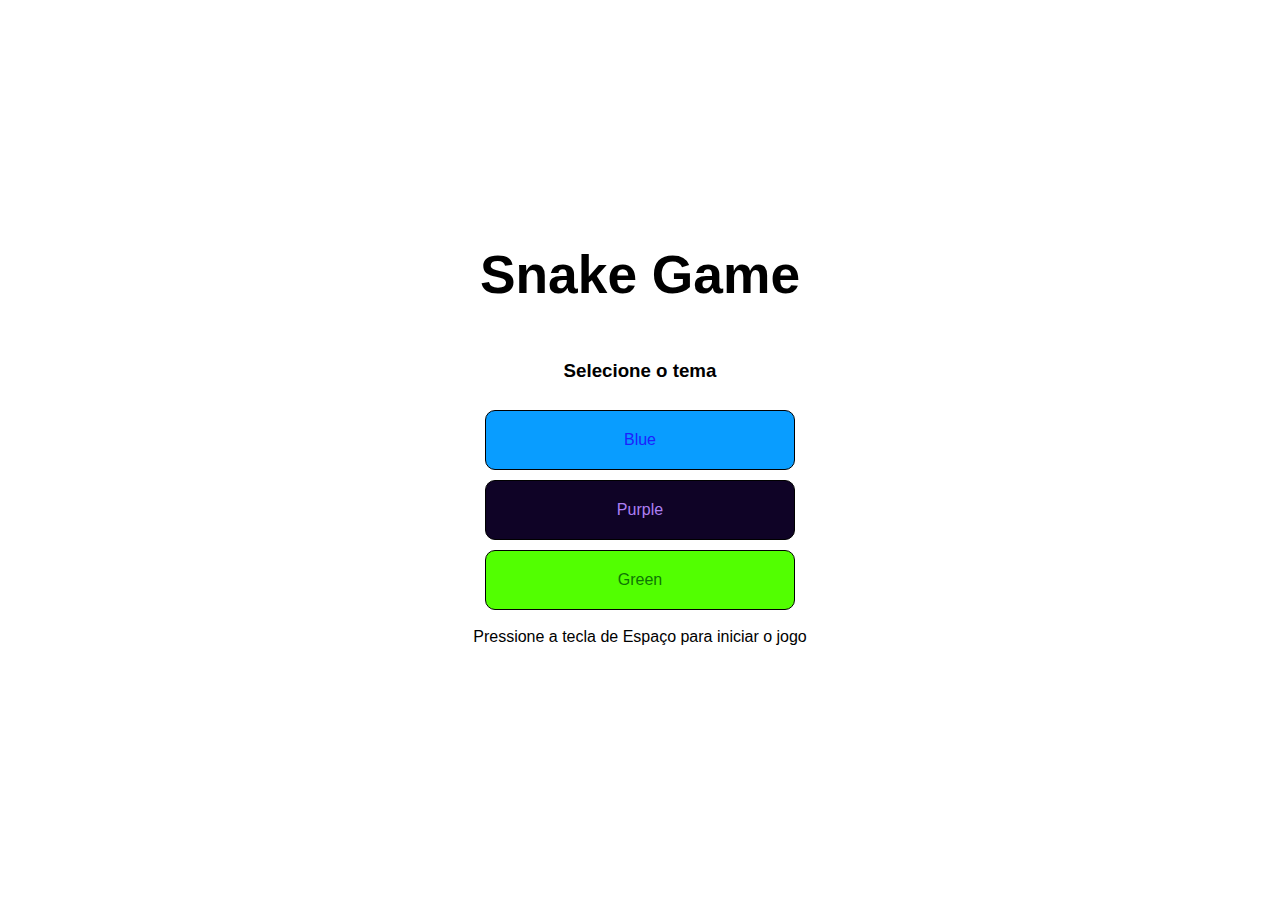
<file: index.html>
<!DOCTYPE html>
<html lang="pt-br">
<head>
    <meta charset="UTF-8">
    <meta http-equiv="X-UA-Compatible" content="IE=edge">
    <meta name="viewport" content="width=device-width">
    <title>Snake Game</title>

    <link rel="stylesheet" href="css/main.css">
</head>
<body>
    
    <section>
        <div class="game">

            <div class="game-div active">
                <div class="game-text">
                    <h1>Snake Game</h1>
                </div>

                <div class="game-options">
                    <div class="theme-title">
                        <h3>Selecione o tema</h3>
                    </div>
                    <div class="theme-options">
                        <div class="blue theme">Blue</div>
                        <div class="purple theme">Purple</div>
                        <div class="green theme">Green</div>
                    </div>
                    <div class="start">
                        <br>
                        Pressione a tecla de Espaço para iniciar o jogo
                    </div>
                </div>
            </div>

            <div class="canvas-div disabled">
                <canvas id="snake" width="512" height="512"></canvas>
            </div>
            
            <div class="score-div disabled">
                <div class="score">
                    SCORE: 0
                </div>
                <div class="record">
                    BEST SCORE: 0
                </div>
            </div>

        </div>
    </section>

    <script defer src="js/main.js"></script>
</body>
</html>
</file>
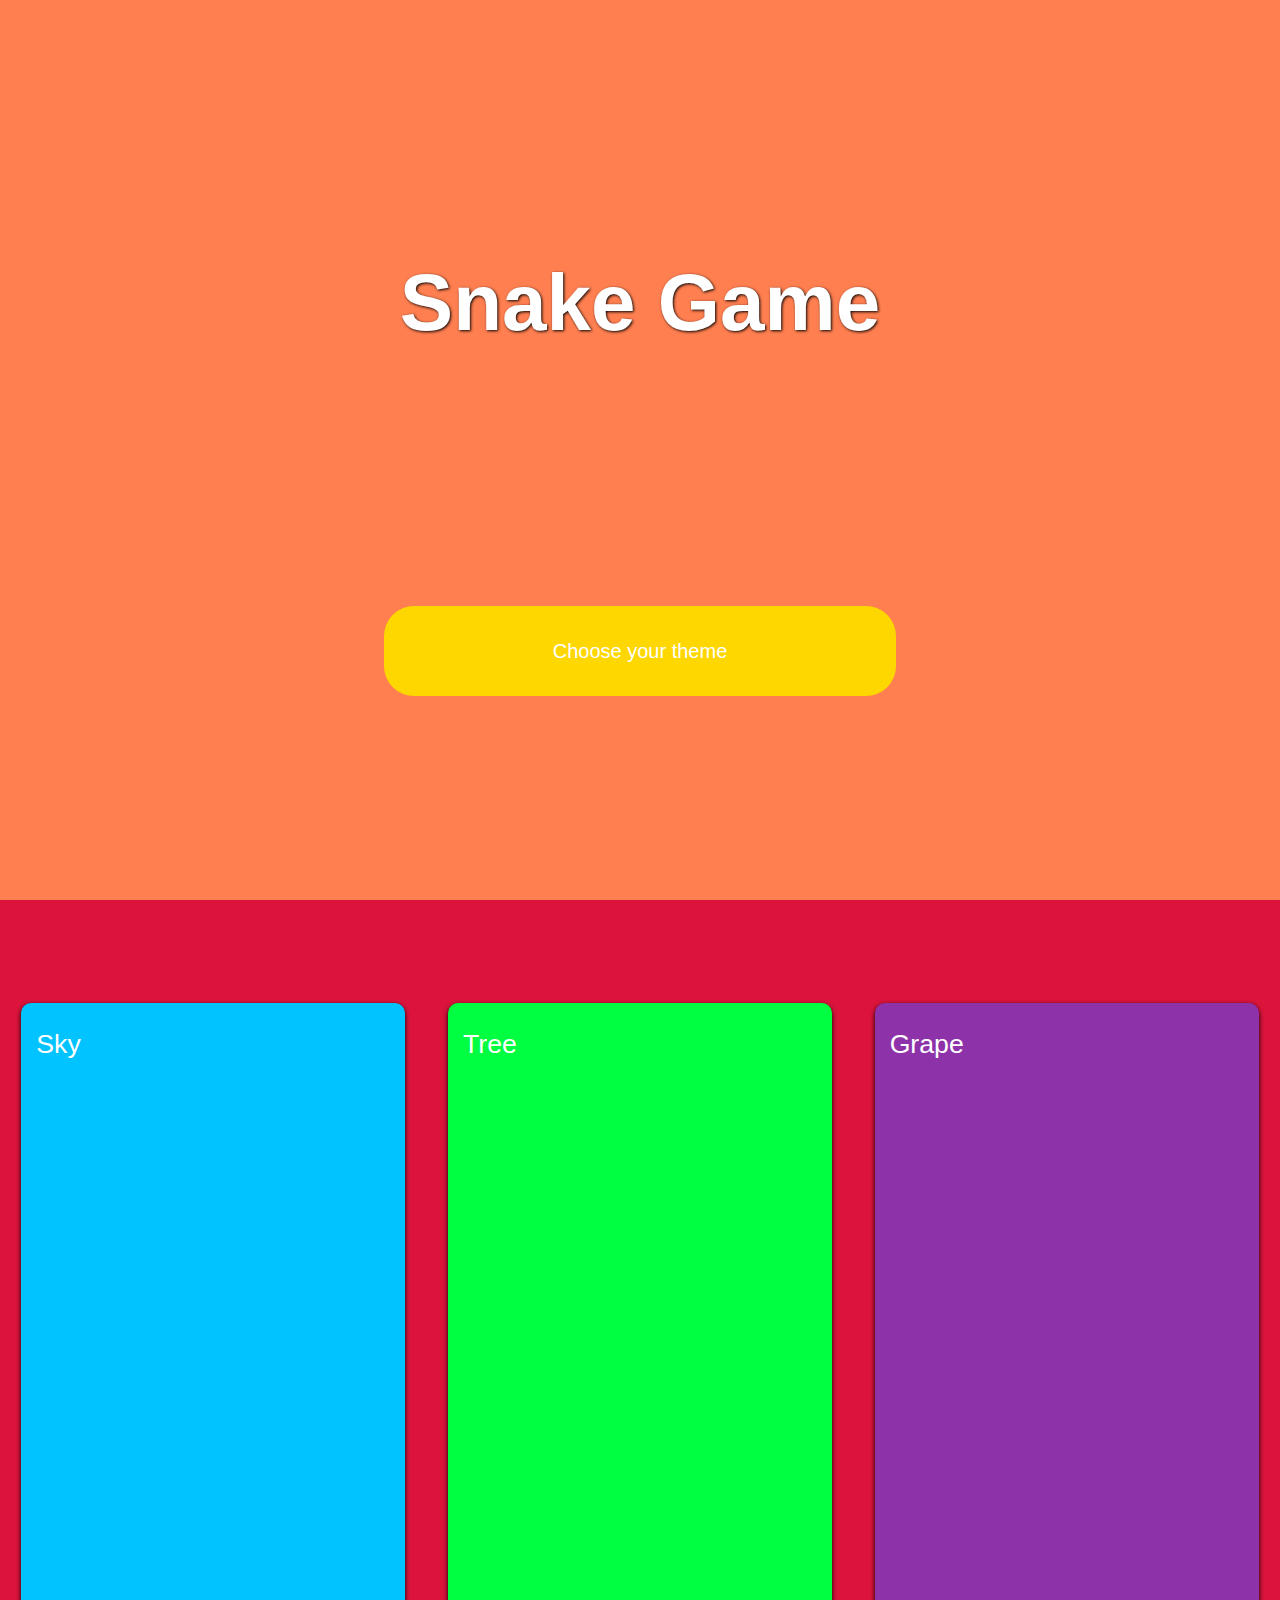
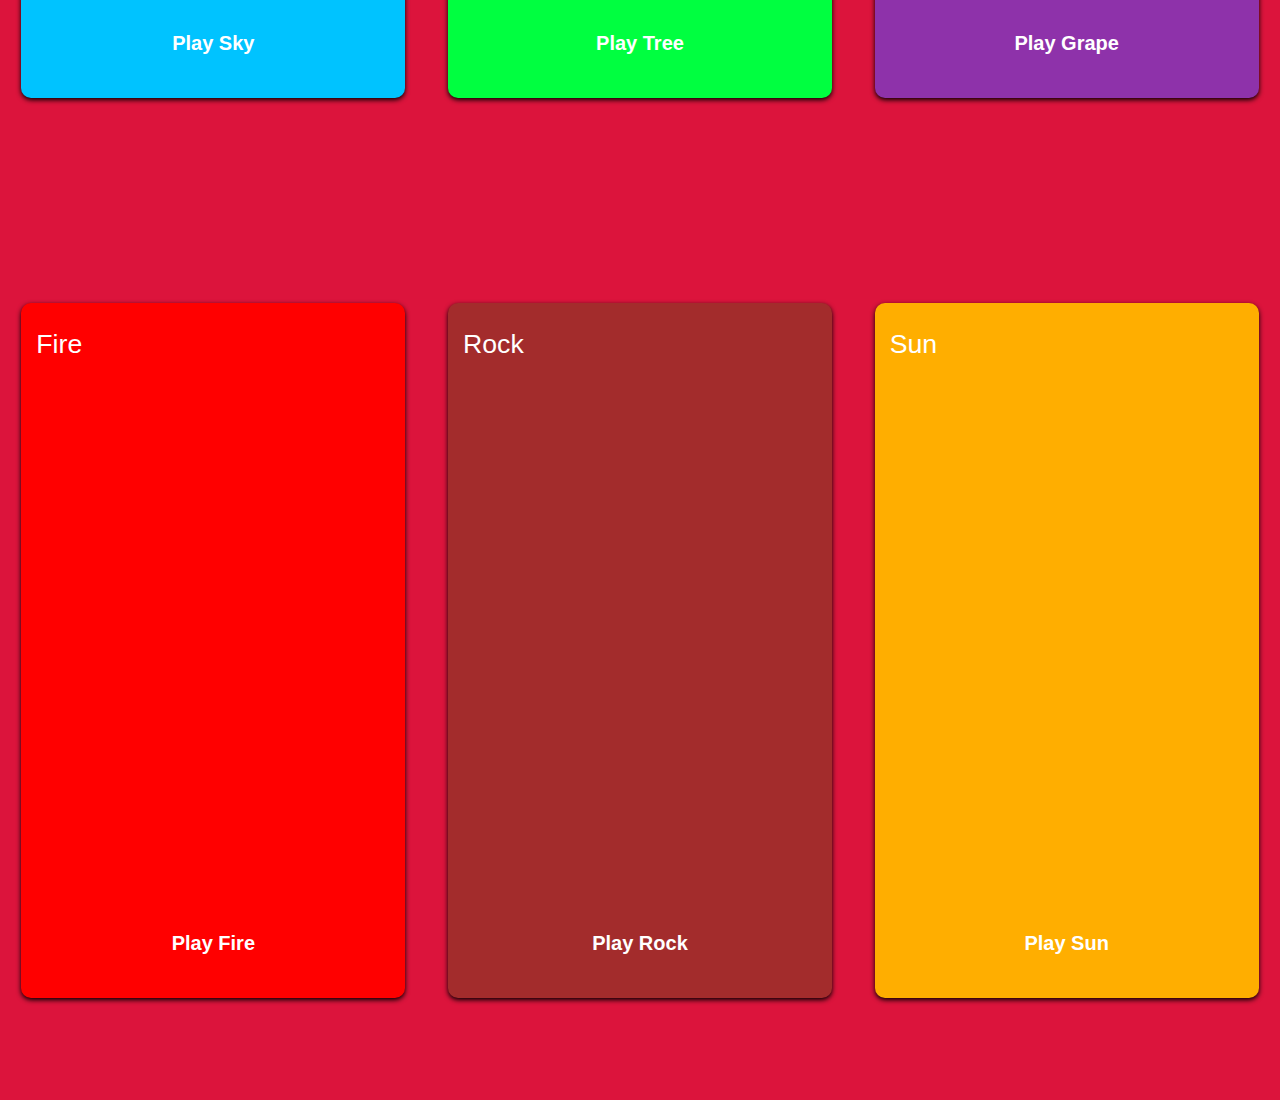
<file: newIndex.html>
<!DOCTYPE html>
<html lang="pt-br">
<head>
    <meta charset="UTF-8">
    <meta http-equiv="X-UA-Compatible" content="IE=edge">
    <meta name="viewport" content="width=device-width, initial-scale=1.0">
    <title>Snake Game</title>

    <link rel="stylesheet" href="css/newMain.css">
</head>
<body>
    <header>
        <div class="header">
            <h1 class="main-title">Snake Game</h1>
            <a class="button-one" href="#themes">Choose your theme</a>
        </div>
    </header>

    <section>
        <div class="container" id="themes">
            <div class="theme sky">
                <p>Sky</p>
                <button class="button-two button-sky">Play Sky</button>
            </div>
            <div class="theme tree">
                <p>Tree</p>
                <button class="button-two button-tree">Play Tree</button>
            </div>
            <div class="theme grape">
                <p>Grape</p>
                <button class="button-two button-grape">Play Grape</button>
            </div>
            <div class="theme fire">
                <p>Fire</p>
                <button class="button-two button-fire">Play Fire</button>
            </div>
            <div class="theme rock">
                <p>Rock</p>
                <button class="button-two button-rock">Play Rock</button>
            </div>
            <div class="theme sun">
                <p>Sun</p>
                <button class="button-two button-sun">Play Sun</button>
            </div>
        </div>
    </section>
</body>
</html>
</file>
<file: css/main.css>
:root {
    --blue-light: #099dff;
    --blue-dark: #1d21fd;
    --bg-blue: #099dff6b;
    --red-light: #ffe925;
    --red-dark: #e02626;
    --bg-red: #e0262686;
    --green-light: #52ff01;
    --green-dark: #0e7505;
    --bg-green: #51ff016c;
}

body {
    padding: 0;
    margin: 0;
    list-style: none;
    text-decoration: none;
    font-family: 'Trebuchet MS', 'Lucida Sans Unicode', 'Lucida Grande', 'Lucida Sans', Arial, sans-serif;
}

.disabled {
    display: none;
}

.active {
    display: flex;
}

div.game {
    display: flex;
    align-items: center;
    justify-content: space-around;
    height: 95vh;
    width: 100%;
}

div.game-div {
    align-items: center;
    justify-content: space-around;
    flex-direction: column;
    width: 30%;
}

div.score-div {
    width: 30%;
    height: 70%;
    text-transform: uppercase;
    font-size: 20pt;
    font-weight: bolder;
    border-radius: 10px;
    background-color: white;
    align-items: center;
    justify-content: space-around;
    flex-direction: column;
}

h1 {
    font-size: 40pt;
}

canvas {
    border-radius: 10px;
}

div.game-text {
    width: 100%;
    text-align: center;
}

div.game-options {
    display: flex;
    align-items: center;
    justify-content: space-around;
    flex-direction: column;
    width: 100%;
}

div.theme-options {
    width: 100%;
    display: flex;
    align-items: center;
    justify-content: space-around;
    flex-direction: column;
}

div.theme {
    border: 1px black solid;
    text-align: center;
    width: 70%;
    padding: 20px;
    margin-top: 10px;
    border-radius: 10px;
    cursor: pointer;
    transition: all .2s ease-out;
}

div.blue {
    background-color: var(--blue-light);
    color: var(--blue-dark);
}

div.blue:hover {
    background-color: var(--blue-dark);
    color: var(--blue-light);
}

div.purple {
    background-color: #0f0326;
    color: #ac7ff3;
}

div.purple:hover {
    background-color: #ac7ff3;
    color: #0f0326;
}

div.green {
    background-color: var(--green-light);
    color: var(--green-dark);
}

div.green:hover {
    background-color: var(--green-dark);
    color: var(--green-light);
}
</file>
<file: css/newMain.css>
:root {
    --sky-bg: #00c3ff;
    --sky-sn: #02f7ff;
    --sky-bck: #003fec;

    --tree-bg: #25ca10;
    --tree-sn: #00ff40;
    --tree-bck: #61e654;

    --grape-bg: #8e32aa;    
    --grape-sn: #e100ff;    
    --grape-bck: #8e32aa;    

    --fire-bg: #ff0000;
    --fire-sn: #a80000;
    --fire-bck: #ff4040;

    --rock-bg: #a32c2c;
    --rock-sn: #bb3838;
    --rock-bck: #611b1b;

    --sun-bg: #ffae00;
    --sun-sn: #ffe600;
    --sun-bck: #ff5e00;
}

body {
    padding: 0;
    margin: 0;
    font-family: 'Trebuchet MS', 'Lucida Sans Unicode', 'Lucida Grande', 'Lucida Sans', Arial, sans-serif;
}

a {
    text-decoration: none;
}

.header {
    display: flex;
    align-items: center;
    justify-content: space-evenly;
    flex-direction: column;
    width: 100%;
    height: 100vh;
    background-color: coral;
}

.header h1 {
    font-size: 60pt;
    color: white;
    text-shadow: 1px 1px 3px black;
}

.header a.button-one {
    display: flex;
    font-size: 15pt;
    align-items: center;
    justify-content: center;
    background-color: gold;
    color: white;
    width: 40%;
    height: 10%;
    border-radius: 30px;
    transition: all .1s linear;
}

.header a.button-one:hover {
    background-color: crimson;
    font-weight: bolder;
    font-size: 17pt;
}

.container {
    display: flex;
    align-items: center;
    justify-content: space-around;
    flex-direction: row;
    flex-wrap: wrap;
    background-color: crimson;
    width: 100%;
    height: 200vh;
}

.theme {
    width: 30vw;
    height: 75vh;
    background-color: white;
    display: flex;
    align-items: center;
    justify-content: space-between;
    padding-bottom: 20px;
    flex-direction: column;
    border-radius: 10px;
    box-shadow: 0px 2px 5px black;
    transition: all .1s linear;
    cursor: pointer;
}

.theme:hover {
    box-shadow: 0px 5px 7px black;
}

.theme:hover .button-two {
    font-size: 17pt;
}

.theme p {
    width: 100%;
    padding-left: 30px;
    font-size: 20pt;
    color: white;
}

.button-two {
    width: 70%;
    height: 10%;
    border: none;
    background-color: rgba(0, 0, 0, 0);
    border-radius: 10px;
    font-size: 15pt;
    transition: all .1s linear;
    cursor: pointer;
    font-weight: bolder;
    color: white;
}

.sky {
    background-color: var(--sky-bg);
    color: white;
}

.sky:hover {
    background-color: var(--sky-sn);
}

.tree {
    background-color: var(--tree-sn);
}

.tree:hover {
    background-color: var(--tree-bck);
}

.grape {
    background-color: var(--grape-bg);
}

.grape:hover {
    background-color: var(--grape-sn);
}

.fire {
    background-color: var(--fire-bg);
}

.fire:hover {
    background-color: var(--fire-bck);
}

.rock {
    background-color: var(--rock-bg);
}

.rock:hover {
    background-color: var(--rock-sn);
}

.sun {
    background-color: var(--sun-bg);
}

.sun:hover {
    background-color: var(--sun-sn);
}
</file>
